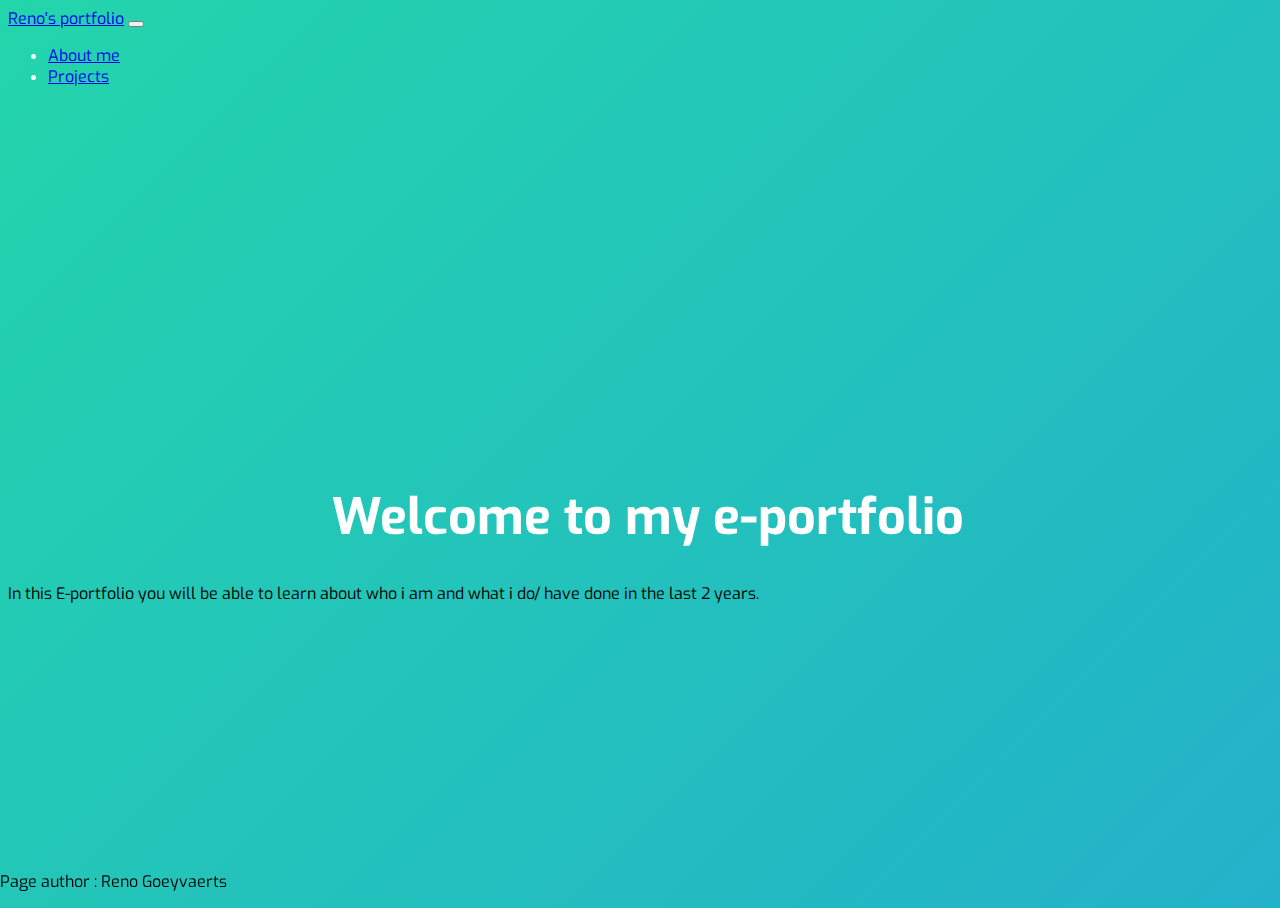
<file: index.html>
<!DOCTYPE html>
<html lang="en">

<head>
    <meta charset="UTF-8">
    <meta http-equiv="X-UA-Compatible" content="IE=edge">
    <meta name="viewport" content="width=device-width, initial-scale=1.0">
    <title>Home</title>
    <link rel="icon" type="image/x-icon" href="./img+vids/logo-white.png">
    <link href="https://cdn.jsdelivr.net/npm/bootstrap@5.2.0-beta1/dist/css/bootstrap.min.css" rel="stylesheet" integrity="sha384-0evHe/X+R7YkIZDRvuzKMRqM+OrBnVFBL6DOitfPri4tjfHxaWutUpFmBp4vmVor" crossorigin="anonymous">
    <link rel="stylesheet" href="styles.css" media="screen">
</head>
<header>
    <nav class="navbar navbar-expand-sm sticky-top navbar-light bg-dark">
        <div class="container">
            <a class="navbar-brand text-white" href="index.html">Reno's portfolio</a>
            <button class="navbar-toggler navbar-toggler-right" type="button" data-bs-toggle="collapse" data-bs-target="#navbar1" aria-controls="navbar1" aria-expanded="false" aria-label="togglenavbar">
                <span class="navbar-toggler-icon"></span>
            </button>
            <div class="collapse navbar-collapse" id="navbar1">
                <ul class="navbar-nav">
                    <li class="nav-item active">
                        <a class="nav-link text-white" href="aboutme.html">About me</a>
                    </li>
                    <li class="nav-item">
                        <a class="nav-link text-white" href="projects.html">Projects</a>
                    </li>
                </ul>
            </div>
        </div>
    </nav>
</header>

<body>
    <div class="context">
        <h1>Welcome to my e-portfolio</h1>
        <p class="text-center text-white">In this E-portfolio you will be able to learn about who i am and what i do/ have done in the last 2 years.</p>
    </div>









    <footer class="bg-light text-center text-lg-start w-100 mt-0 footer">
        <!-- Copyright -->
        <div class="text-center p-3 bg-dark">
            <p class="text-white">Page author : Reno Goeyvaerts</p>
        </div>
        <!-- Copyright -->
    </footer>

    <script src="https://cdn.jsdelivr.net/npm/bootstrap@5.2.0-beta1/dist/js/bootstrap.bundle.min.js" integrity="sha384-pprn3073KE6tl6bjs2QrFaJGz5/SUsLqktiwsUTF55Jfv3qYSDhgCecCxMW52nD2" crossorigin="anonymous"></script>
</body>

</html>
</file>
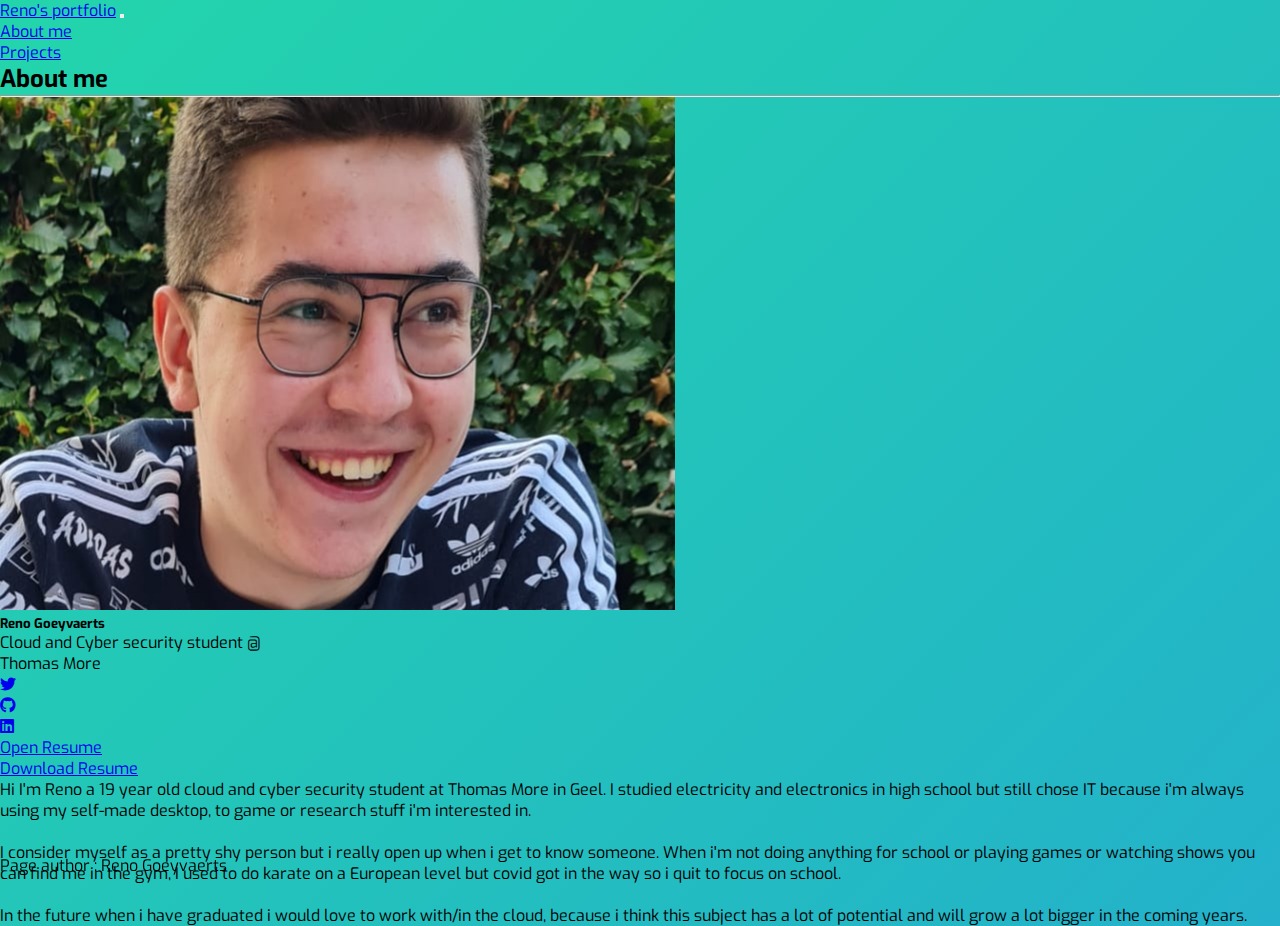
<file: aboutme.html>
<!DOCTYPE html>
<html lang="en">

<head>
    <meta charset="UTF-8">
    <meta http-equiv="X-UA-Compatible" content="IE=edge">
    <meta name="viewport" content="width=device-width, height=device-height, initial-scale=1">
    <title>Aboutme</title>
    <link rel="icon" type="image/x-icon" href="./img+vids/logo-white.png">
    <link href="https://cdn.jsdelivr.net/npm/bootstrap@5.2.0-beta1/dist/css/bootstrap.min.css" rel="stylesheet" integrity="sha384-0evHe/X+R7YkIZDRvuzKMRqM+OrBnVFBL6DOitfPri4tjfHxaWutUpFmBp4vmVor" crossorigin="anonymous">
    <link rel="stylesheet" href="styles2.css" media="screen">
</head>
<header>
    <nav class="navbar navbar-expand-sm sticky-top navbar-light bg-dark">
        <div class="container">
            <a class="navbar-brand text-white" href="index.html">Reno's portfolio</a>
            <button class="navbar-toggler navbar-toggler-right" type="button" data-bs-toggle="collapse" data-bs-target="#navbar1" aria-controls="navbar1" aria-expanded="false" aria-label="togglenavbar">
                <span class="navbar-toggler-icon"></span>
            </button>
            <div class="collapse navbar-collapse" id="navbar1">
                <ul class="navbar-nav">
                    <li class="nav-item active">
                        <a class="nav-link text-white" href="aboutme.html">About me</a>
                    </li>
                    <li class="nav-item">
                        <a class="nav-link text-white" href="projects.html">Projects</a>
                    </li>
                </ul>
            </div>
        </div>
    </nav>
</header>

<body>

    <div class="container">
        <h2 class="pt-3 text-white">About me </h2>
        <hr />
        <div class="row">
            <div class="col-md-5 col-sm-12 col-lg-4">
                <div class="card bg-dark" style="width: 20rem;">
                    <img class="card-img-top" src="./img+vids/IMG-20210922-WA0001.jpg" alt="Me">
                    <div class="card-body text-center">
                        <h5 class="card-title text-white">Reno Goeyvaerts</h5>
                        <p class="card-text text-white">Cloud and Cyber security student @ Thomas More</p>
                        <div class="d-flex justify-content-center pb-1">
                            <div class="p-2"><a href="https://twitter.com/RenoGoeyvaerts"><i class="fa-brands fa-twitter"></i></a></div>
                            <div class="p-2"><a href="https://github.com/RGoeyvaerts"><i class="fa-brands fa-github"></i></a></div>
                            <div class="p-2"><a href="https://www.linkedin.com/in/reno-goeyvaerts-85baa3b7/"><i class="fa-brands fa-linkedin"></i></a></div>
                        </div>
                        <div>
                            <a href="pdfview.html"  class="btn btn-primary pt-1">Open Resume</a>
                        </div>
                        <div class="pt-2">
                            <a href="./cv/CV_Reno_Goeyvaerts.pdf" download="cv" class="btn btn-primary pt-1">Download Resume</a>
                        </div>
                        
                        
                    </div>
                </div>
            </div>
            <div class="col-md-5col-sm-12 col-lg-4 pb-5 ">
                <p class="text-white">Hi I'm Reno a 19 year old cloud and cyber security student at Thomas More in Geel.
                    I studied electricity and electronics in high school but still chose IT because i'm always using my self-made desktop,
                    to game or research stuff i'm interested in. <br>
                    <br>
                    I consider myself as a pretty shy person but i really open up when i get to know someone.
                    When i'm not doing anything for school or playing games or watching shows you can find me in the gym, I used to do karate on a European level but covid got in the way so i quit to focus on school. <br>
                    <br>
                    In the future when i have graduated i would love to work with/in the cloud, because i think this subject has a lot of potential and will grow a lot bigger in the coming years.
                </p>
            </div>
        </div>
    </div>

    <footer class="bg-light text-center text-lg-start w-100 mt-0 footer2">
        <!-- Copyright -->
        <div class="text-center p-3 bg-dark">
            <p class="text-white">Page author : Reno Goeyvaerts</p>
        </div>
        <!-- Copyright -->
    </footer>






    <script src="https://cdn.jsdelivr.net/npm/bootstrap@5.2.0-beta1/dist/js/bootstrap.bundle.min.js" integrity="sha384-pprn3073KE6tl6bjs2QrFaJGz5/SUsLqktiwsUTF55Jfv3qYSDhgCecCxMW52nD2" crossorigin="anonymous"></script>
</body>

</html>
</file>
<file: styles.css>
@import url('https://cdnjs.cloudflare.com/ajax/libs/font-awesome/6.0.0-beta2/css/all.min.css');
@import url('https://fonts.googleapis.com/css?family=Exo:400,700');

.navbar{
    color: white;

}
.footer {
    position: fixed;
    bottom: 0;
    left: 0;
    width: 100%;
    height: 45px;  /* Height of the footer */
    
}

.context {
    width: 100%;
    position: absolute;
    top:50vh;
    
}

.context h1{
    text-align: center;
    color: #fff;
    font-size: 50px;
}
context p{
    text-align: center;
    color: #fff;
    font-size: 50px;
}
 

 
 
body{
     font-family: 'Exo', sans-serif;
     overflow: hidden;
}
 
 
html, body {
    width: 100%;
    height:100%;
  }
  
  body {
      background: linear-gradient(-45deg, #ee7752, #e73c7e, #23a6d5, #23d5ab);
      background-size: 400% 400%;
      animation: gradient 15s ease infinite;
  }
  
  @keyframes gradient {
      0% {
          background-position: 0% 50%;
      }
      50% {
          background-position: 100% 50%;
      }
      100% {
          background-position: 0% 50%;
      }
  }
</file>
<file: styles2.css>
@import url('https://cdnjs.cloudflare.com/ajax/libs/font-awesome/6.0.0-beta2/css/all.min.css');
@import url('https://fonts.googleapis.com/css?family=Exo:400,700');

* {
    margin: 0;
    padding: 0;
    box-sizing: border-box;
    
}
html{
    overflow-y: scroll;
}
html, body {
    width: auto;
    height:100%;
    margin: auto;
    
}
  
body {
      background: linear-gradient(-45deg, #ee7752, #e73c7e, #23a6d5, #23d5ab);
      background-size: 400% 400%;
      animation: gradient 15s ease infinite;
      font-family: 'Exo', sans-serif;
      
}

.navbar{
    color: white;

}
.footer {
    bottom: 0;
    left: 0;
    width: 100%;
    height: 45px;   /* Height of the footer */
    
    
}
.footer2 {
    bottom: 0;
    left: 0;
    width: 100%;
    height: 45px;   /* Height of the footer */
    position: fixed;
    
    
}
 
 
@keyframes gradient {
      0% {
          background-position: 0% 50%;
      }
      50% {
          background-position: 100% 50%;
      }
      100% {
          background-position: 0% 50%;
      }
  }
</file>
